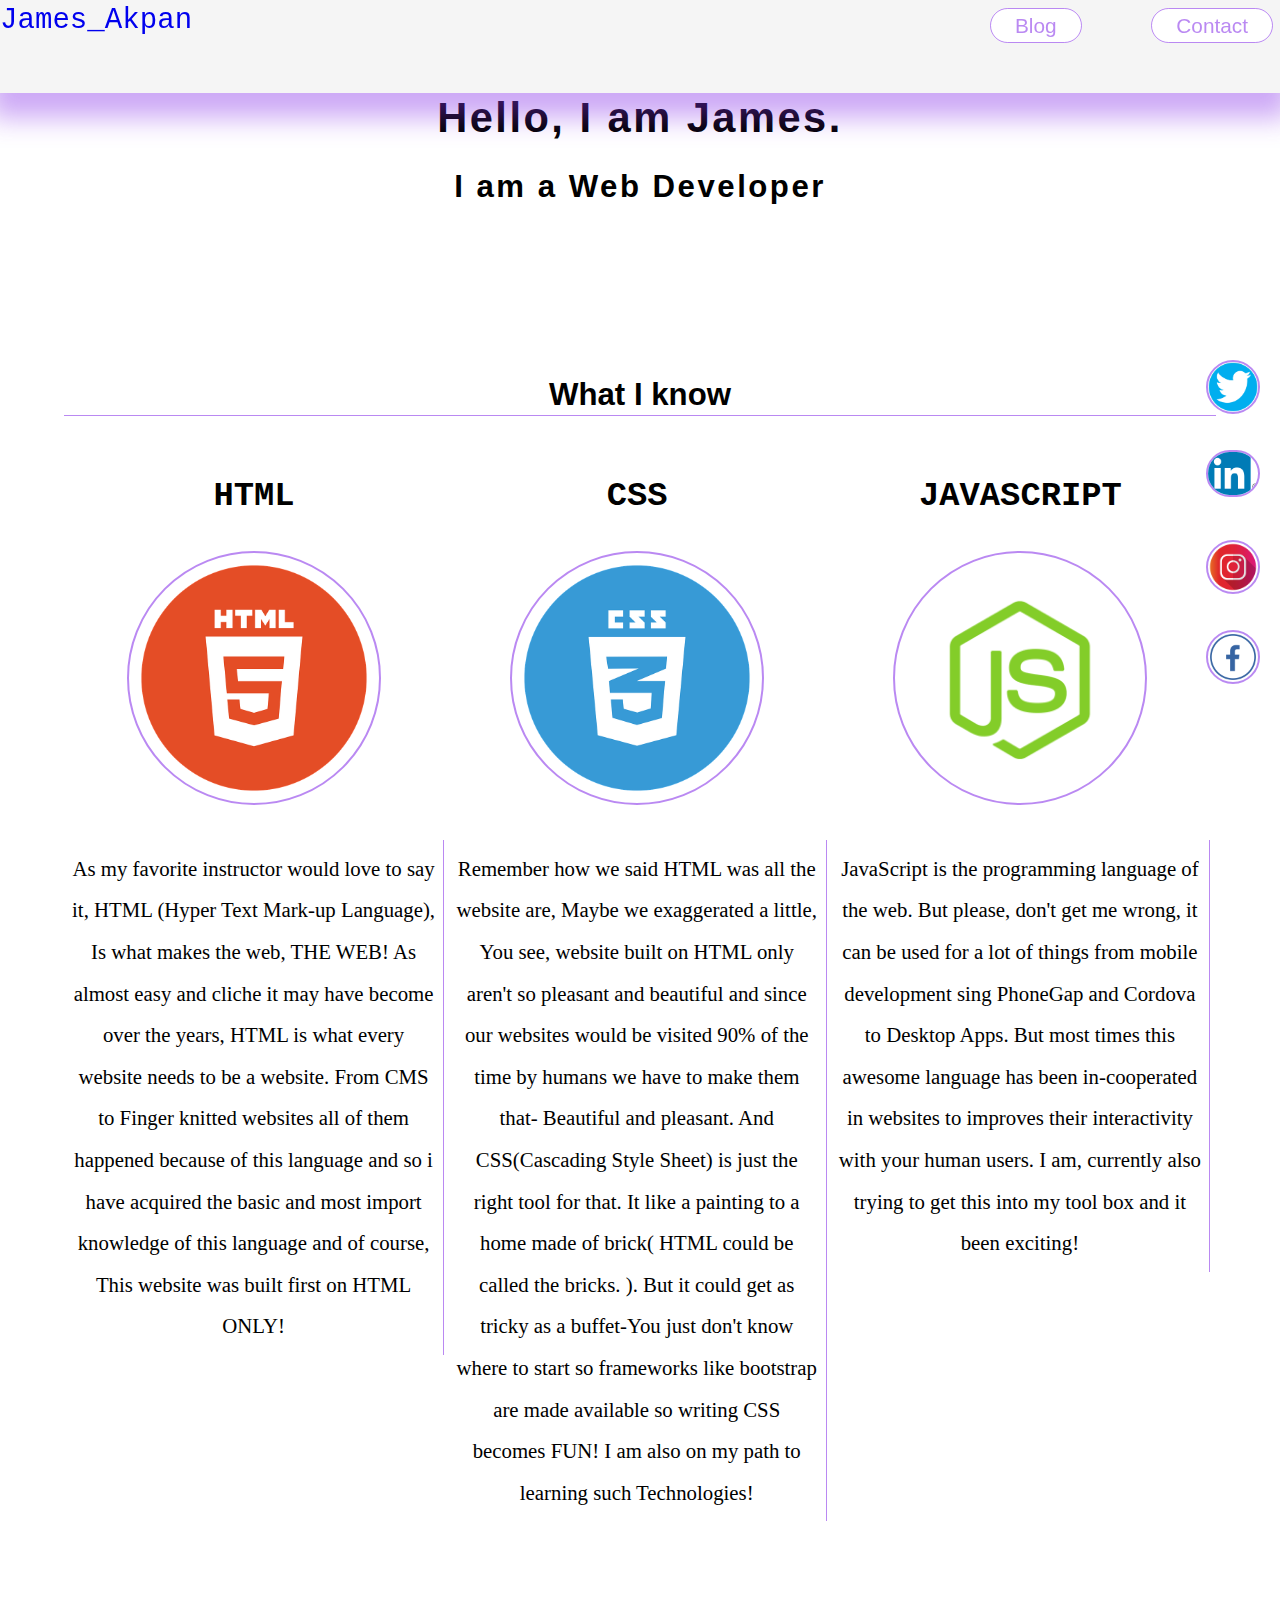
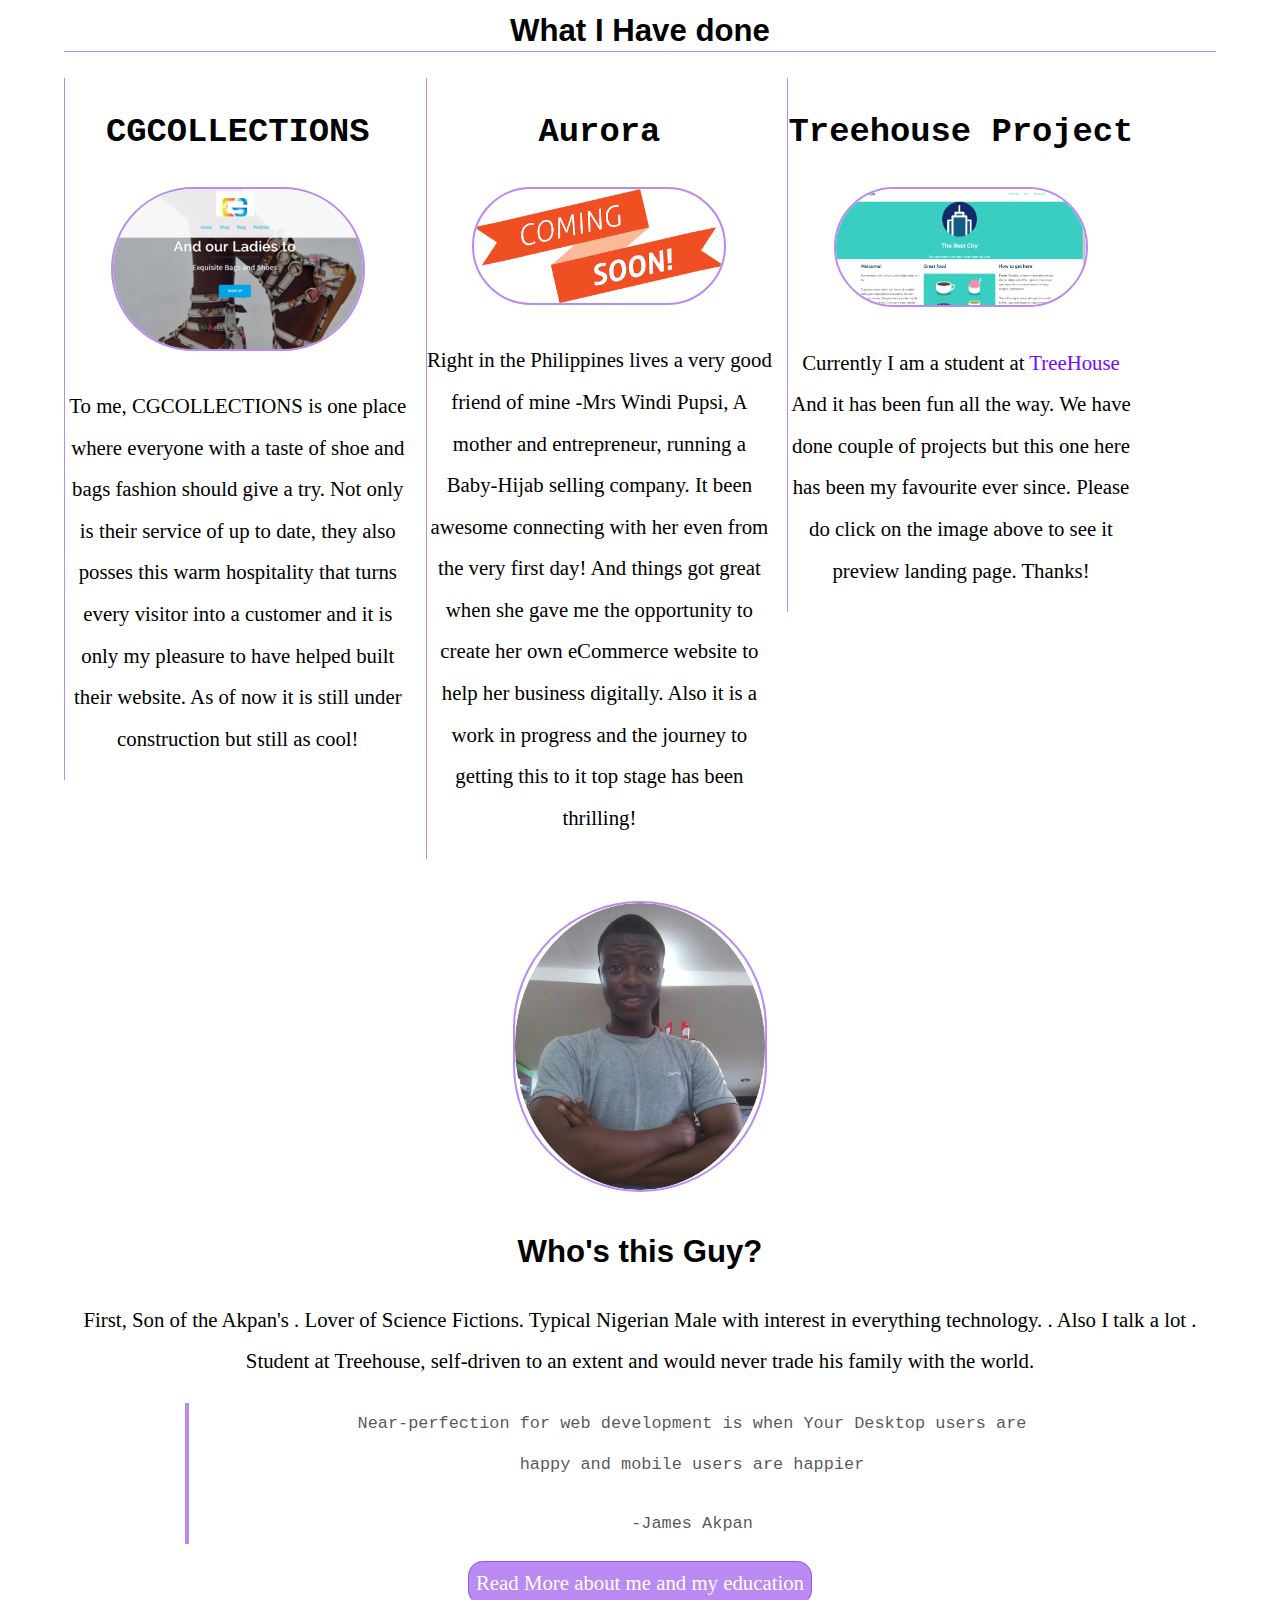
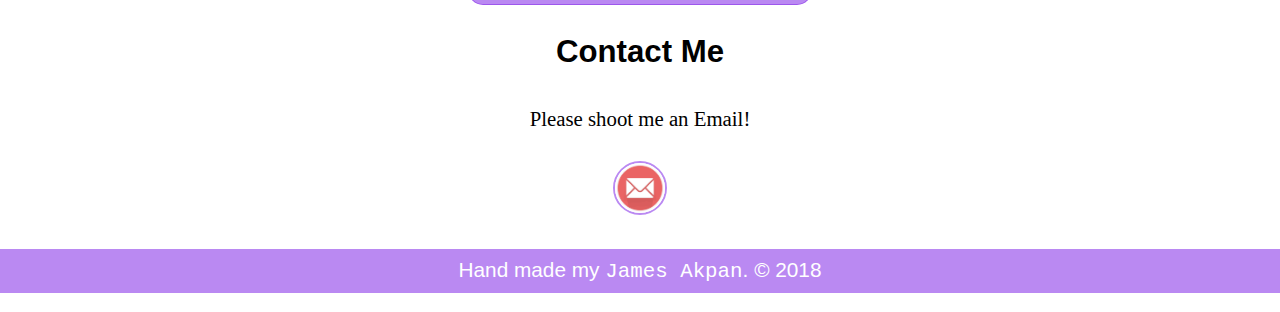
<file: index.html>
<!DOCTYPE html>
<html lang="en">
<head>
        <link rel="stylesheet" href="normalize.css">
        <link rel="stylesheet" href="main.css"> 
        <meta charset="UTF-8">
        <meta name="viewport" content="width=device-width, initial-scale=1.0">
        <meta http-equiv="X-UA-Compatible" content="ie=edge">
        <title>Document</title>   
</head>
<body>  
        <!-- The header site -->
        <header>
                <div class="header-top clearfix">
                        <a href="index.html"><code id="name">James_Akpan</code></a>
                        <ul>
                                <li><a href="blog.html" class="blog">Blog</a></li>
                                <li><a href="#" class="contact">Contact</a></li>
                                
                        </ul>
                        
                </div>
                <div class="intro">
                        <h1>Hello, I am James.</h1>
                        <h2>I am a Web Developer</h2>
                      
                </div>
        </header>
        <!-- The header site -->

        
        <article>
        <div class="wrapper"> <!-- Start of wrapping for content apart from hearder !-->
        <div class="primary ">
                <!-- What i know sections -->
                        <div class="knowbox clearfix">
                                <h2 class="what">What I know</h2>
                                <div class="html box">
                                        <h3>HTML</h3>
                                        <img src="images/html.png" alt="">
                                        <p class="pbox">As my favorite instructor would love to say it, HTML (Hyper Text Mark-up Language), Is what makes the web, THE WEB! As almost easy and cliche it may have become over the years, HTML is what every website needs to be a website. From CMS  to Finger knitted  websites all of them happened because of this language and so i have acquired  the basic and most import knowledge of this language and of course, This website was built first on HTML ONLY!  </p>
                                </div>

                                <div class="css box">
                                        <h3>CSS</h3>
                                        <img src="images/css.png" alt="">
                                        <p class="pbox">Remember how we said HTML was all the website are, Maybe we exaggerated a little, You see, website built on HTML only aren't so pleasant and beautiful  and since our websites would be visited 90% of the time  by humans we have to make them that- Beautiful and pleasant. And CSS(Cascading Style Sheet) is just the right tool for that. It like a painting to a home made of brick( HTML could be called the bricks. ). But it could get as tricky as a buffet-You just don't know where to start  so frameworks like bootstrap are made available so writing  CSS becomes FUN! I am also on my path to learning such Technologies!</p>
                                </div>

                                <div class="javascript box">
                                        <h3>JAVASCRIPT</h3>
                                        <img src="images/js.png" alt="">
                                        <p class="pbox">JavaScript is the programming language of the web. But please, don't get me wrong, it can be used for a lot of things from mobile development sing PhoneGap and Cordova to Desktop Apps. But most times this awesome language has been in-cooperated in websites to improves their interactivity with your human users. I am, currently also trying to get this into my tool box and it been exciting!</p>
                                </div>
                         </div>
                <!-- What i know sections -->
                
                <!-- Project Section -->
                <div class="project clearfix">
                        <h2 class="what">What I Have done</h2>
                        <div class="card one">
                                <h3>CGCOLLECTIONS</h3>
                                <a href="hhtp://www.cgcollections.epizy.com"><img src="images/cgcollections.png" alt=""></a>
                                <p>To me, CGCOLLECTIONS is one place where everyone with a taste of shoe and bags fashion should give a try. Not only is their service of up to date, they also posses this warm hospitality that turns every visitor into a customer and it is only my pleasure to have helped built their website. As of now it is still under construction but still as cool!</p>
                        </div>
                        <div class=" card two">
                                <h3>Aurora</h3>
                                <a href="hhtp://www.cgcollections.epizy.com"><img src="images/aurora.png" alt=""></a>
                                <p>Right in the Philippines lives a very good friend of mine -Mrs Windi Pupsi, A mother and entrepreneur, running a Baby-Hijab selling company. It been awesome connecting with her even from the very first day! And things got great when she gave me the opportunity to create her own eCommerce website to help her business digitally. Also it is a work in progress and the journey to getting this to it top stage has been thrilling!</p>
                        </div>
                        <div class=" card three">
                                <h3>Treehouse Project</h3>
                                <a href="treehouse/tree.html"><img src="images/treeproject.png" alt=""></a>
                                <p>Currently I am a student at <a href="https:www.teamtreehouse.com" style="color: rgb(122, 6, 255); ">TreeHouse </a> And it has been fun all the way. We have done couple of projects but this one here has been my favourite ever since. Please do click on the image above to see it preview landing page. Thanks!</p>
                        </div>
                </div>
                <!-- Project Section -->
        </div>


                <img src="images/jamesakpan.png" alt="">
                <h2>Who's this Guy?</h2>
                <p>First, Son of the Akpan's . Lover of Science Fictions. Typical Nigerian Male with interest in everything technology. . Also I talk a lot . Student at Treehouse, self-driven to an extent and would never trade his family with the world.</p>
                <div class="blockquote">
                        <blockquote>Near-perfection for web development is when Your Desktop users are happy and mobile users are happier</blockquote>
                        <p class="blockquotep">-James Akpan</p>
                </div>
                <p class="read"><a href="read.html">Read More about me and my education</a> </p>

                <!-- Contact section -->
                <div class="contact">
                        <h2>Contact Me</h2>
                        <p>Please shoot me an Email!</p>
                        <a  href="mailto:jamesakpan016@gmail.com?Subject=Hello%20James" target="_top"><img class"mail" src="images/Mail.png" alt=""></a>
                        <a href="https://www.facebook.com/akpan.james.37201?ref=bookmarks" target="_blank"><img src="images/facebook.png" alt="" class="social-icon1"></a>
                        <a href="https://instagram.com/juniorwebdeveloper" target="_blank"><img src="images/instagram.png" alt="" class="social-icon2"></a>
                        <a href="https://www.linkedin.com/in/akpan-james-147158139/" target="_blank"><img src="images/linkedin.png" alt="" class="social-icon3"></a>
                        <a href="https://twitter.com/jamesakpan016" target="_blank"><img src="images/twitter.png" alt="" class="social-icon4"></a>
                </div>  
                <!-- Contact section -->
        </div> <!-- End of wrapping for content apart from hearder !-->
        </article>
        
        <footer>
          <p>Hand made my <code>James Akpan</code>. &copy; 2018  </p>

        </footer>


</body>
</html>
</file>
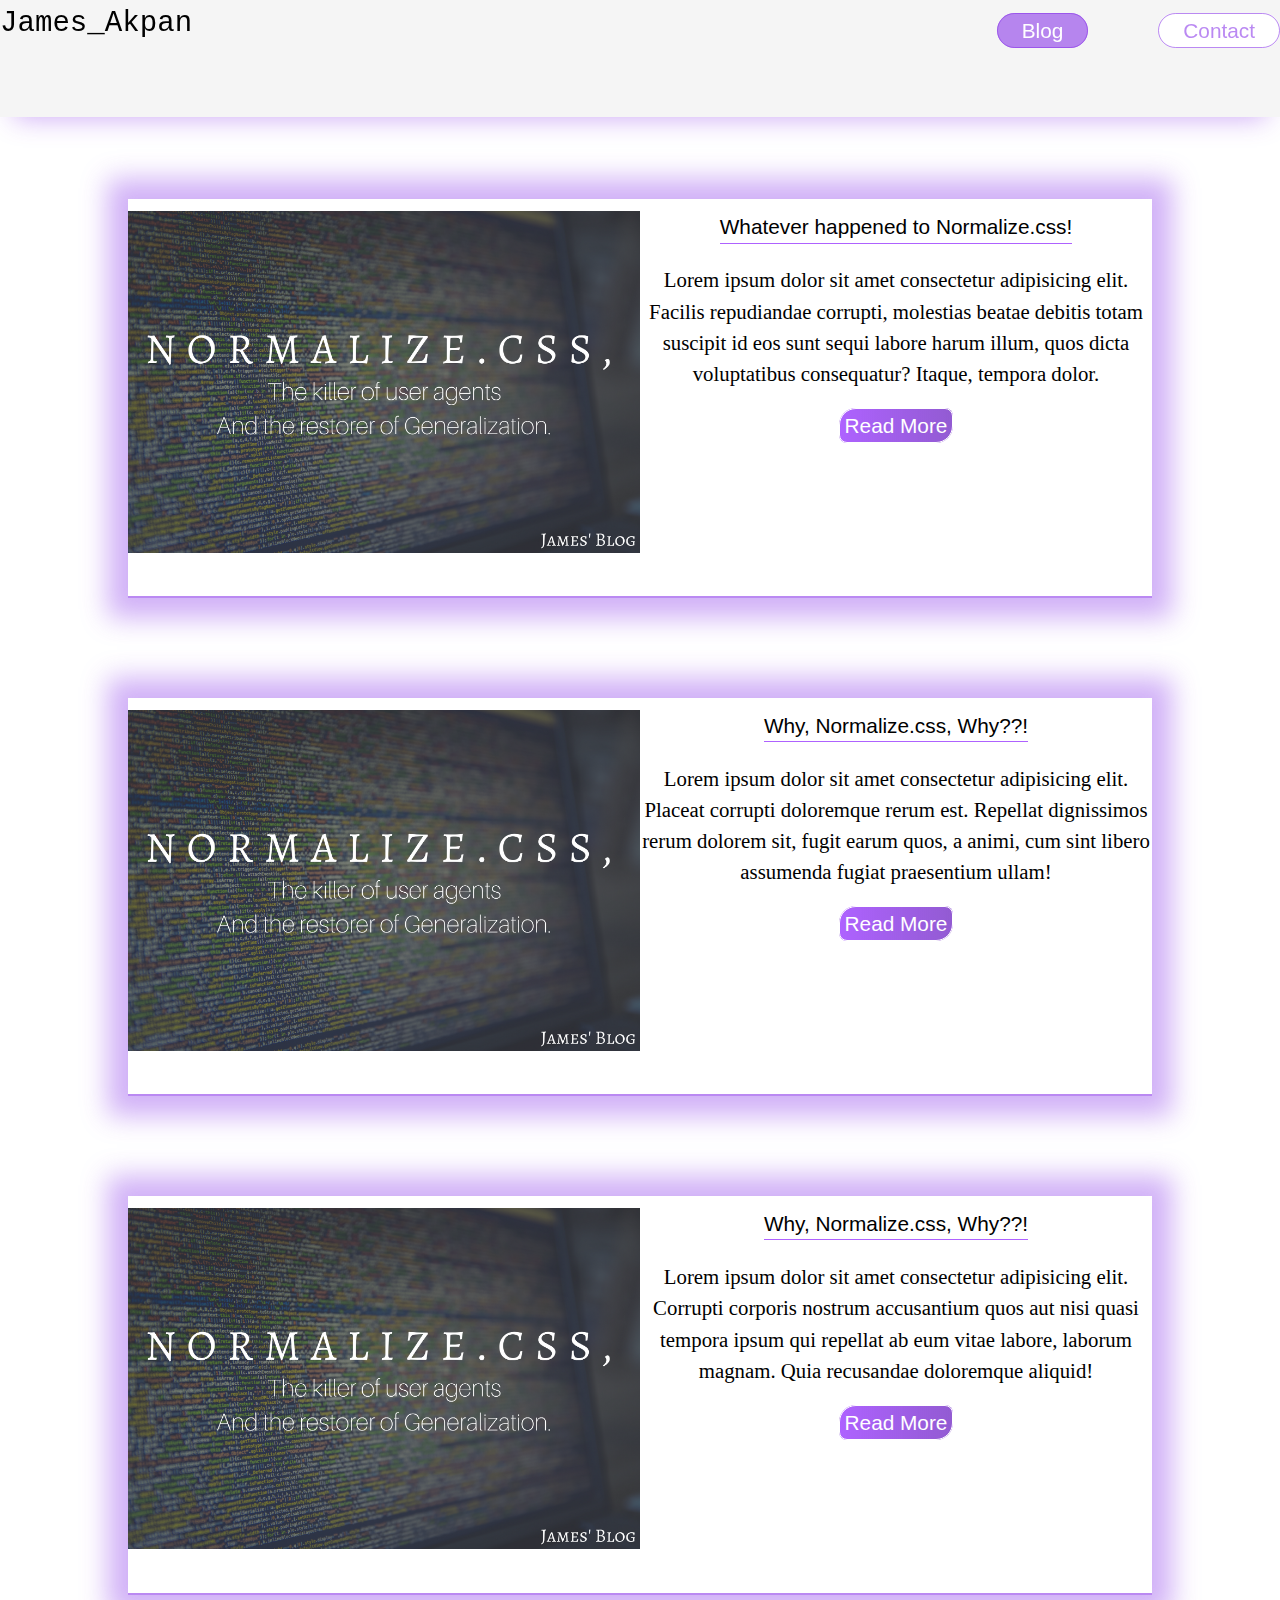
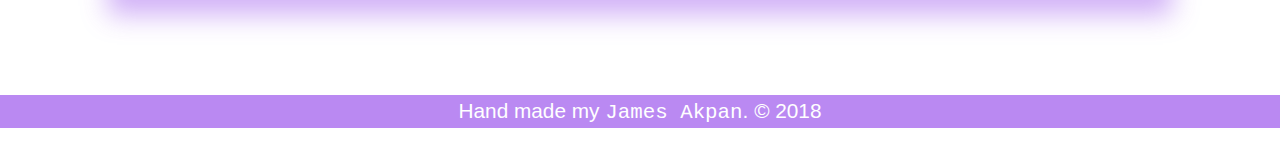
<file: blog.html>
<!DOCTYPE html>
<html lang="en">
<head>
        <link rel="stylesheet" href="normalize.css">
        <link rel="stylesheet" href="blog.css"> 
        <meta charset="UTF-8">
        <meta name="viewport" content="width=device-width, initial-scale=1.0">
        <meta http-equiv="X-UA-Compatible" content="ie=edge">
        <title>Document</title>   
</head>
<body>  
        <!-- The header site -->
        <header>
                <div class="header-top clearfix">
                        <a href="index.html"><code id="name">James_Akpan</code></a>
                        <ul>
                                <li><a href="#" class="blog"  style="background-color: rgba(136, 52, 233, 0.582); color: white ">Blog</a></li>
                                <li><a href="#" class="contact">Contact</a></li>
                                
                        </ul>
                </div>
        </header>

        <article>
        <h1>James' Blog</h1>
        <h2>Articles</h2>
        <div class="articlecard clearfix ">
                        <img src="images/James, (1).png" alt="">
                        <figcaption>Whatever happened to Normalize.css!</figcaption>
                        <p>Lorem ipsum dolor sit amet consectetur adipisicing elit. Facilis repudiandae corrupti, molestias beatae debitis totam suscipit id eos sunt sequi labore harum illum, quos dicta voluptatibus consequatur? Itaque, tempora dolor.</p>
                        <a href="blogpost1.html" class="blogpost">Read More</a>
                
        </div>

        <div class="articlecard  clearfix ">
                
                        <img src="images/James, (1).png" alt="">
                        <figcaption>Why, Normalize.css, Why??!</figcaption>
                        <p>Lorem ipsum dolor sit amet consectetur adipisicing elit. Placeat corrupti doloremque rerum est. Repellat dignissimos rerum dolorem sit, fugit earum quos, a animi, cum sint libero assumenda fugiat praesentium ullam!</p>
                        <a href="blogpost2.html" class="blogpost">Read More</a>
                
        </div>
        <div class="articlecard  clearfix">       
                        <img src="images/James, (1).png" alt="">
                        <figcaption>Why, Normalize.css, Why??!</figcaption>
                        <p >Lorem ipsum dolor sit amet consectetur adipisicing elit. Corrupti corporis nostrum accusantium quos aut nisi quasi tempora ipsum qui repellat ab eum vitae labore, laborum magnam. Quia recusandae doloremque aliquid!</p>
                        <a href="blogpost3.html" class="blogpost">Read More</a>
        </div>

        </article>

        <footer>
                <p>Hand made my <code>James Akpan</code>. &copy; 2018  </p>
      
         </footer>
</body>
</html>
</file>
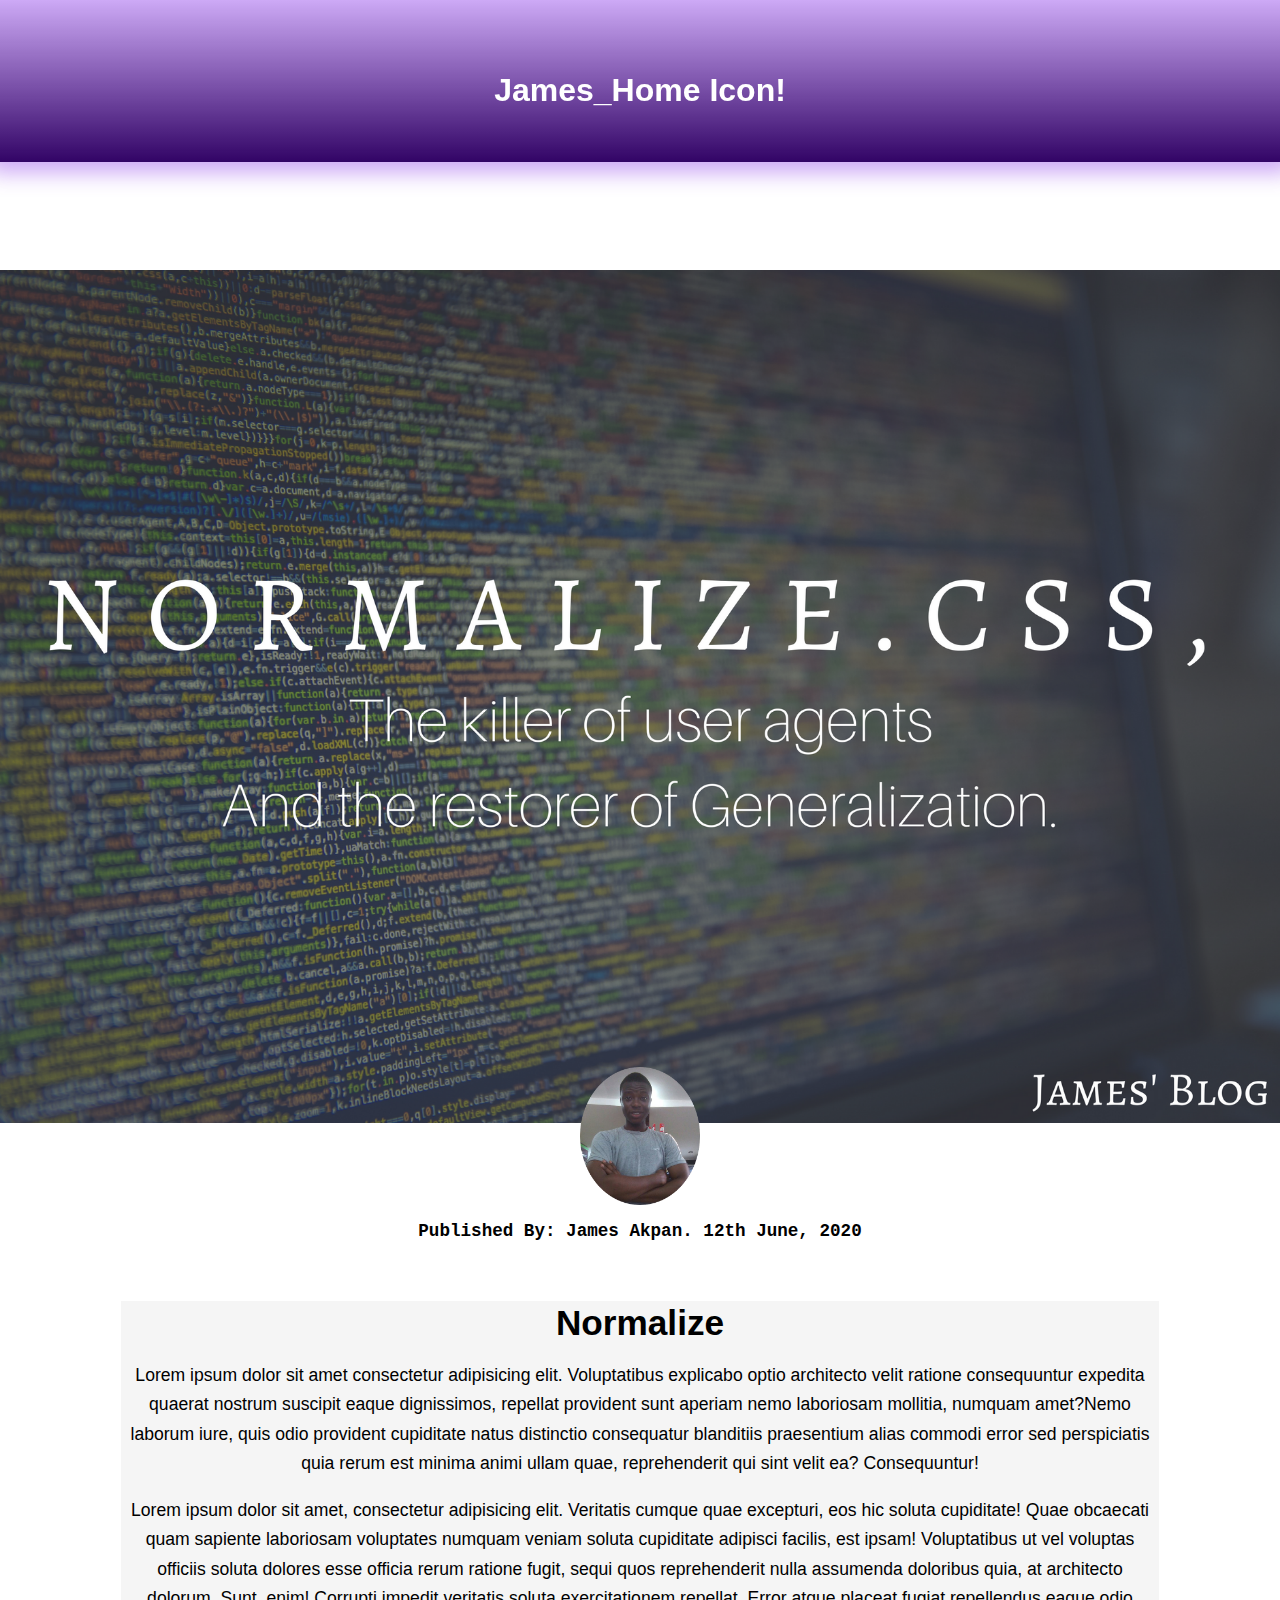
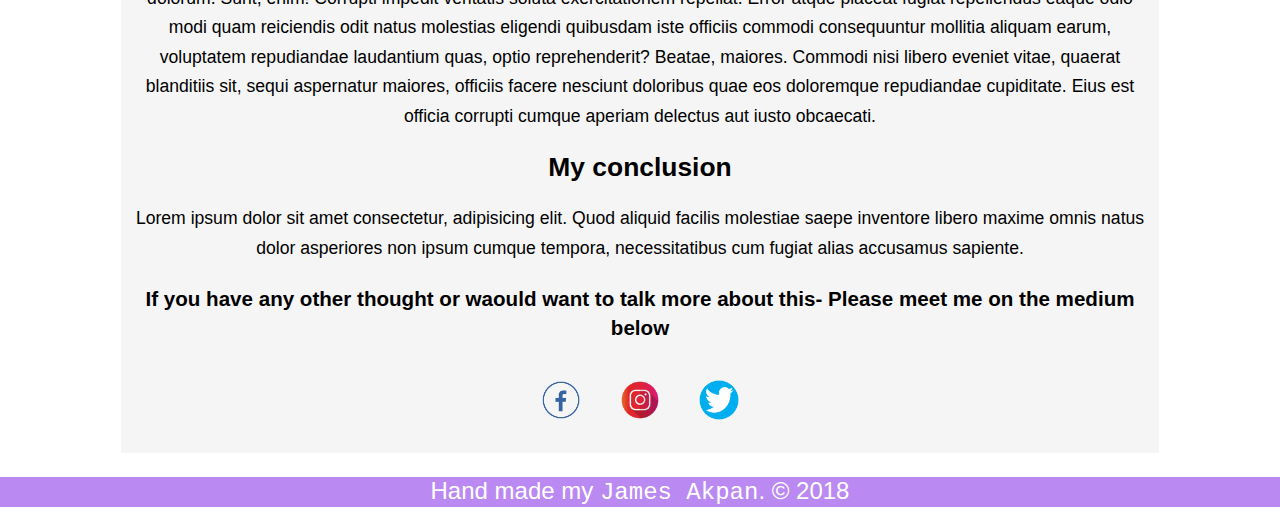
<file: blogpost1.html>
<!DOCTYPE html>
<html lang="en">
<head>
    <meta charset="UTF-8">
    <meta name="viewport" content="width=device-width, initial-scale=1.0">
    <meta http-equiv="X-UA-Compatible" content="ie=edge">
    <title>Normalize.css|James</title>
    <link rel="stylesheet" href="normalize.css">
    <link rel="stylesheet" href="blogpost.css">
    
</head>
<body>
    <div class="intro"><a href="index.html"><h1>James_Home Icon!</h1></a></div>
    <div class="showcase">
        <div class="container">
        <img class="postpics" src="images/James, (1).png" alt="">
        <div class="author">
        <img src="images/jamesakpan.png" alt="" class="authorpics">
        </div>
        <div class="code">
        <code>Published By: James Akpan. 12th June, 2020</code>
        </div>
    </div>
    <article>
            <h1>Normalize</h1>
        <p>Lorem ipsum dolor sit amet consectetur adipisicing elit. Voluptatibus explicabo optio architecto velit ratione consequuntur expedita quaerat nostrum suscipit eaque dignissimos, repellat provident sunt aperiam nemo laboriosam mollitia, numquam amet?Nemo laborum iure, quis odio provident cupiditate natus distinctio consequatur blanditiis praesentium alias commodi error sed perspiciatis quia rerum est minima animi ullam quae, reprehenderit qui sint velit ea? Consequuntur!</p>
        <p>
            Lorem ipsum dolor sit amet, consectetur adipisicing elit. Veritatis cumque quae excepturi, eos hic soluta cupiditate! Quae obcaecati quam sapiente laboriosam voluptates numquam veniam soluta cupiditate adipisci facilis, est ipsam!
            Voluptatibus ut vel voluptas officiis soluta dolores esse officia rerum ratione fugit, sequi quos reprehenderit nulla assumenda doloribus quia, at architecto dolorum. Sunt, enim! Corrupti impedit veritatis soluta exercitationem repellat.
            Error atque placeat fugiat repellendus eaque odio modi quam reiciendis odit natus molestias eligendi quibusdam iste officiis commodi consequuntur mollitia aliquam earum, voluptatem repudiandae laudantium quas, optio reprehenderit? Beatae, maiores.
            Commodi nisi libero eveniet vitae, quaerat blanditiis sit, sequi aspernatur maiores, officiis facere nesciunt doloribus quae eos doloremque repudiandae cupiditate. Eius est officia corrupti cumque aperiam delectus aut iusto obcaecati.


        </p>
        
        <h2>My conclusion</h2>
         <p>Lorem ipsum dolor sit amet consectetur, adipisicing elit. Quod aliquid facilis molestiae saepe inventore libero maxime omnis natus dolor asperiores non ipsum cumque tempora, necessitatibus cum fugiat alias accusamus sapiente.</p>
        

         <h3>If you have any other thought or waould want to talk more about this- Please meet me on the medium below</h3>
         <a href="https://www.facebook.com/akpan.james.37201?ref=bookmarks"><img class="blogsocialicons" src="images/facebook.png" alt=""></a>
         <a href="https://instagram.com/juniorwebdeveloper"><img class="blogsocialicons" src="images/instagram.png" alt=""></a>
         <a href="https://twitter.com/jamesakpan016"><img class="blogsocialicons" src="images/twitter.png" alt=""></a>

    </article>
</div>

<footer>
    <p>Hand made my <code>James Akpan</code>. &copy; 2018  </p>

</footer>
</body>
</html>
</file>
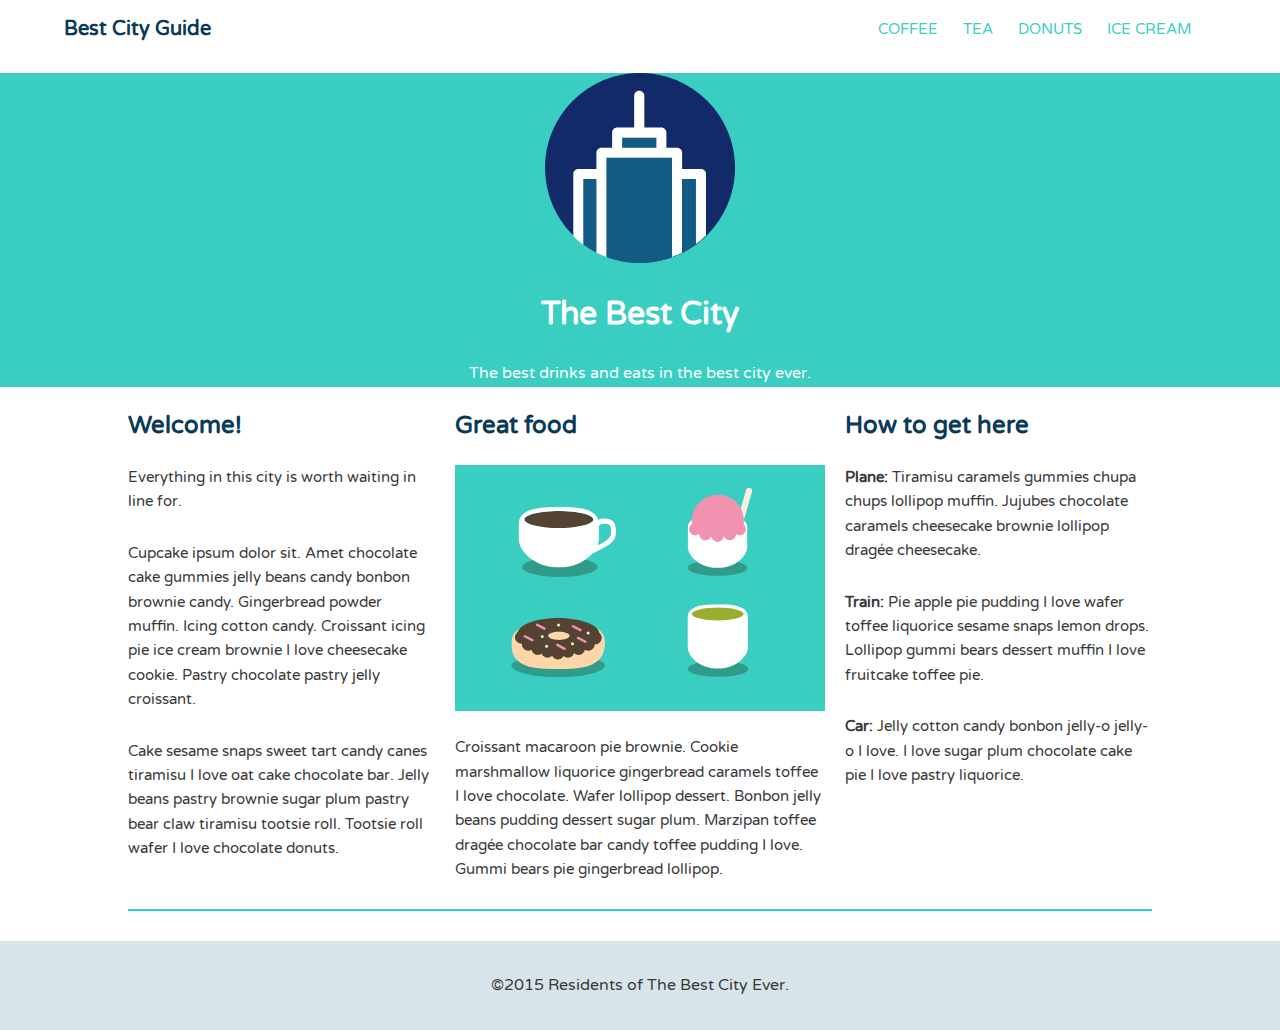
<file: treehouse/tree.html>
<!DOCTYPE html>
<html>
<head>
	<meta name="viewport" content="width=device-width, initial-scale=1.0">
	<title>Best City Guide</title>
	<link href='https://fonts.googleapis.com/css?family=Varela+Round' rel='stylesheet' type='text/css'>
	<link rel="stylesheet" href="normalize.css">
	<link rel="stylesheet" href="tree.css">
</head>
<body>
	
	<header class="main-header clearfix">
		<h1 class="name"><a href="#">Best City Guide</a></h1>
		<ul class="main-nav">
			<li><a href="#">ice cream</a></li>
			<li><a href="#">donuts</a></li>
			<li><a href="#">tea</a></li>
			<li><a href="#">coffee</a></li>
		</ul>
	</header><!--/.main-header-->   

	<div class="banner">
		<img class="logo" src="city.svg" alt="City">
		<h1 class="headline">The Best City</h1>
		<span class="tagline">The best drinks and eats in the best city ever.</span>
	</div><!--/.banner-->
	<div class="wrap clearfix"><!-- Wrap !-->
      <div class="prisec ">
      <div class="secondary col">
        <h2>Welcome!</h2>
        <p>Everything in this city is worth waiting in line for.</p>
        <p>Cupcake ipsum dolor sit. Amet chocolate cake gummies jelly beans candy bonbon brownie candy. Gingerbread powder muffin. Icing cotton candy. Croissant icing pie ice cream brownie I love cheesecake cookie. Pastry chocolate pastry jelly croissant.</p>
        <p>Cake sesame snaps sweet tart candy canes tiramisu I love oat cake chocolate bar. Jelly beans pastry brownie sugar plum pastry bear claw tiramisu tootsie roll. Tootsie roll wafer I love chocolate donuts.</p>
      </div><!--/.secondary-->
      
      <div class="primary col">
        <h2>Great food</h2>
        <img class="feat-img" src="treat.svg" alt="Drinks and eats">
        <p>Croissant macaroon pie brownie. Cookie marshmallow liquorice gingerbread caramels toffee I love chocolate. Wafer lollipop dessert. Bonbon jelly beans pudding dessert sugar plum. Marzipan toffee drag&#233;e chocolate bar candy toffee pudding I love. Gummi bears pie gingerbread lollipop.</p>
      </div><!--/.primary-->
      </div>
      <div class="tertiary col ">
        <h2>How to get here</h2>
        <p><strong>Plane: </strong>Tiramisu caramels gummies chupa chups lollipop muffin. Jujubes chocolate caramels cheesecake brownie lollipop drag&#233;e cheesecake.</p>
        <p><strong>Train: </strong>Pie apple pie pudding I love wafer toffee liquorice sesame snaps lemon drops. Lollipop gummi bears dessert muffin I love fruitcake toffee pie.</p>
        <p><strong>Car: </strong>Jelly cotton candy bonbon jelly-o jelly-o I love. I love sugar plum chocolate cake pie I love pastry liquorice.</p>
      </div><!--/.tertiary-->	
  </div> <!-- Wrap !-->
	<footer class="main-footer">
		<span>&copy;2015 Residents of The Best City Ever.</span>
	</footer>
	
</body>
</html>
</file>
<file: main.css>
/* Bais styles for the Body */
body
{
    line-height: 2em;
    font-size: 1.3em
}


/* Styling for the header and header-top */
.header-top
{
    font-family: 'Gill Sans', 'Gill Sans MT', Calibri, 'Trebuchet MS', sans-serif;
    padding:25px 0 50px 0;
    text-align: center;
    /* background-color: rgba(136, 52, 233, 0.582); */
}

.header-top #name
{
    font-size: 1.4em
}

.header-top  ul li a
{
  background-color: white;
  color: rgba(136, 52, 233, 0.582);
  padding: 5px 24px;
  border: solid 1px rgba(136, 52, 233, 0.582);
  border-radius: 25px
}


.header-top  ul li
{
    margin-top: 15px;
}
header
{
    text-align: center;
    margin-bottom: 100px;
    /* background-image: linear-gradient(to right, rgba(163, 124, 207, 0.849), rgba(69, 39, 104, 0.966)); */
    padding-bottom: 40px;
    
}
header .intro
{
    letter-spacing: .12em;
    font-family: 'Trebuchet MS', 'Lucida Sans Unicode', 'Lucida Grande', 'Lucida Sans', Arial, sans-serif
}

/* Basic styles for images */

article  img
{
   width: 250px;
   
}

/* Basic styling for the footer */
footer
{
    background-color: rgba(136, 52, 233, 0.582);
    color: white;
    font-family: 'Gill Sans', 'Gill Sans MT', Calibri, 'Trebuchet MS', sans-serif;
    font-size: 1em;
    text-align: center;
    margin-bottom: 0px;
  
    

}
/* The what border-bottom */
.what
  {
    border-bottom: 3px solid rgba(136, 52, 233, 0.582);
  }

/* Styling for the wrapper to align text and set margin and width */
.wrapper
{
    margin: 0 auto;
    width: 90%;
    text-align: center;
    
}

/* Now the styles for the content of the article */

.wrapper
h3,
h2
{
  font-family: 'Franklin Gothic Medium', 'Arial Narrow', Arial, sans-serif;
  
}
.wrapper h3
{
    font-size: 2em;
    font-family: monospace
}
.wrapper img
{
    border: 2.2px solid rgba(136, 52, 233, 0.582);
    border-radius: 165px
    
}
.blockquote
{
    color: black;
    font-family: monospace;
    border-left: 2px solid rgba(0, 0, 0, 0.582);
}

/* Styling for my social media icons in the contact space */
.contact img
{
   width: 50px;
   margin: 0px 20px
}

/* Just a style for a link for users to read more about me */
.read 
{
    background-color: rgba(136, 52, 233, 0.582);
    color: white;
    text-align: center;
    margin: 0 auto;
    width: fit-content;
    border: 1px solid rgba(136, 52, 233, 0.582);
   border-radius: 15px ;
   

}

.read a
{
   color: white;
   font-style: normal;
   padding: 7px;
   
}

.read a:hover
{
    color: rgba(136, 52, 233, 0.582);
    background-image: linear-gradient(to right, rgba(235, 14, 69, 0.89), rgba(197, 30, 189, 0.986));
    border: 1px solid rgba(136, 52, 233, 0.582);
    border-radius: 15px
}




/* 
    Media Quries Here Now!
*/

@media(min-width: 769px){
   /* 
   Removing All paddings and margins in the .header-top div and also making the li's inline block 
   Also making it background white and adding the normal padding and margin
   */
    #name
    {
        float: left;
        margin: 0;
        padding: 0
    }
     
    ul
    {
        float: right;
        margin: 0;
        padding: 0
    }

    .header-top ul li a
    {
        margin: 0;
        
    }

    .header-top ul li 
    {
        margin: 0;
        
    }
    
    .header-top
    {
        padding: 0;
        background-color: whitesmoke;
        padding-bottom: 0;
        
    }
    
    .header-top ul li
    {
        display: inline-block;
        padding: 5px 7px;
        margin-left: 50px
    }

  /* 
  END
   Removing All paddings and margins in the .header-top div and also making the li's inline block 
   Also making it background white and adding the normal padding and margin
   */
   .blockquote

   {
       color: rgba(0, 0, 0, 0.678);
    
       width: 70%;
       margin: 0 auto;
       font-family: monospace;
       border-left: 4px solid rgba(136, 52, 233, 0.582);
       padding-left:100px;
   }


 /* Adding creativity to the headings like H2's AND H3's */

  .what
  {
    border-bottom: 1px solid rgba(136, 52, 233, 0.582);
  }

  .pbox
  {
      border-right: 1px solid rgba(136, 52, 233, 0.582);
  }

 



 /* END Adding creativity to the headings like H2's AND H3's */

  .box
  {
      width: 33%;
      float: left;
      padding-right: 3px
      
  }

  .box p
  {
      padding: 8px
  }

  .knowbox
  {
      vertical-align: top
  }

/* Making the header-top fixed to the top */

.header-top
{
    position: fixed;
    top: 0px;
    width: 100%;
    box-shadow:0px 15px 25px 10px rgba(136, 52, 233, 0.425);
}
/* Making the body move down becasuse the fixed header corvered the header box */
body
{
    padding-top: 69px
}
/* Making my social icons fixed and offset them to the left with a top percentage! */
.social-icon1
{
    position: fixed;
    right:0;
    top: 70%
}
.social-icon2
{
    position: fixed;
    right:0;
    top: 70%
}
.social-icon2
{
    position: fixed;
    right:0;
    top: 60%
}

.social-icon3
{
    position: fixed;
    right:0;
    top: 50%
}

.social-icon4
{
    position: fixed;
    right:0;
    top: 40%
}
/* Makeing all the portfolio width turn to a certain percent and make them float altogether. Also adding a clearfix! */

.card
  {
     width: 30%;
    float:left;
    padding-right: 15px;
    border-left: 1px solid rgba(136, 52, 233, 0.582);
  }


  @media (max-width: 1020px) and  (min-width: 597px){

.html,
.css
{
    width: 50%;
    padding: 0;
    margin: 0;
    float: left;
}

.javascript
{
    width: 100%;
}

.one,
.two
{
    width: 48.5%;
    margin: 0;
    padding: 4px;
    float: right
}

.three
{
    width: 100%;
    border-left: none
}



}
















      /* Clearfixes NO CODE GOES BELOW! */
    .clearfix::after
    {
       content: ".";
       visibility: hidden;
       display: block;
       clear: both;

    }
}
</file>
<file: blog.css>
body
{
    line-height: 1.5em;
    font-size: 1.3em;
    
    
}
h1
{
margin: 0
}
a
{
    color: black
}

a,
.header-top
{
    font-family: 'Gill Sans', 'Gill Sans MT', Calibri, 'Trebuchet MS', sans-serif;
    padding:25px 0 50px 0;
    text-align: center;
    
}

.header-top #name
{
    font-size: 1.4em
}

.header-top  ul li a
{
  background-color: white;
  color: rgba(136, 52, 233, 0.582);
  padding: 5px 24px;
  border: solid 1px rgba(136, 52, 233, 0.582);
  border-radius: 25px;
  
  
}


.header-top  ul li
{
    margin-top: 15px;
}
header
{
    text-align: center;
    margin-bottom: 50px;
    background-color: rgba(136, 52, 233, 0.582);
    padding-bottom: 40px;
    
   
    
}
header .intro
{
    letter-spacing: .12em;
    font-family: 'Trebuchet MS', 'Lucida Sans Unicode', 'Lucida Grande', 'Lucida Sans', Arial, sans-serif
}


/* Styling the images or the images for the blog posts */
article img
{
    width: 150px
}


.articlecard
{
  border-bottom: 2px solid rgba(136, 52, 233, 0.582);
  margin-bottom: 25px;
  padding-bottom: 9px;
  box-shadow: 0px 0px 5px 5px rgba(136, 52, 233, 0.582);
  padding: 12px 0px
  
}
/* The read more button for the blogposts */
.blogpost
{
    background-image: linear-gradient(to left, rgba(95, 13, 189, 0.678), rgba(163, 77, 255, 0.884) );
    padding: 5px;
    border:1px  solid white;
    border-radius: 17px 8px;
    color: white;
}

article figcaption
{
    font-weight: lighter;
    border-bottom: 1px solid rgba(163, 77, 255, 0.884);
    font-family: Arial, Helvetica, sans-serif;
    display: inline-block
    
}
/* Styling the article as a container */
article
{
    margin: 0 auto;
    width: 80%;
    text-align: center
}

/* Styling the WORD- JAMES BLOG */
article h1
{
    display: inline-block;
    border-bottom: 2px solid rgba(136, 52, 233, 0.582);
    padding-bottom: 9px 

}



/* Footer */
footer
{
    background-color: rgba(136, 52, 233, 0.582);
    color: white;
    font-family: 'Gill Sans', 'Gill Sans MT', Calibri, 'Trebuchet MS', sans-serif;
    font-size: 1em;
    text-align: center;
    margin-bottom: 0px;
  
    

}


@media(min-width: 769px)
{
   article img
   {
       float: left;
       width: 50%
   }
    

   figcaption
    {
        display: block
    }

.articlecard
{
    margin: 100px 0px;
    box-shadow: 0px 0px 25px 20px  rgba(136, 52, 233, 0.384);
}


#name
{
    float: left;
}
    
header ul
{
    float: right;
   
}

header ul li
{
    float: left;
    margin-left: 70px
    
}

.header-top
{
    padding: 0;

}

header
{
background-color: whitesmoke;
position: fixed;
width: 100%;
box-shadow:0px 15px 25px -14px rgba(136, 52, 233, 0.425);
}


.header-top code
{
    margin-top: 8px;
   
}
    .clearfix::after
    {
        display: block;
        content: ".";
        clear: both;
        visibility: hidden
    }
}
</file>
<file: blogpost.css>
/* Styling for all H1's */
h1
{
    margin-top: 0;
    font-family: 'Segoe UI', Tahoma, Geneva, Verdana, sans-serif;
    font-weight: bold
    
}
/* Styling for all Anchor Tags */

a
{
    color: white

}

/* The style for the header introductions with the text JAMES AKPAN HOME */
.intro
{
    text-align: center;
    background-image: linear-gradient(rgba(136, 52, 233, 0.425),  rgb(50, 4, 102));
    height: 10vh;
    padding-top: 8vh;
    margin-bottom: 0px;
    box-shadow: 0px 0px 20px 11px rgba(136, 52, 233, 0.425);
    position: fixed;
    top: 0;
    width: 100%;
    color:white
}
/* Styling forThe whole body, everything below the into  */
.container
{
    margin-top: 30vh  /* This is to make the container come down to display and not to be covered by the header into */
}

/* Style  for the whole articles and text and making em stay in the middle*/
article
{
    margin: 0px auto;
    width: 80%;
    text-align: center;
    font-family: 'Segoe UI', Tahoma, Geneva, Verdana, sans-serif;
    font-size: 1.1em;
    line-height: 1.67em;
    background-color: whitesmoke;
    margin-top: 50px;
    padding: 7px
}
/* This is to style the top picture for the blog post*/
.postpics
{
    width: 100%;
    height: 100%
}
/* This is the container for the picture of the author */
.author
{
    margin:0 auto;
    width: 90%;
    text-align: center; 
    margin-top: -60px
}
/* The styling for the author picture */
.authorpics
{
    width: 120px
}
/* The class below is the wrost ever! it is actually what holding the publishers name and date. it is written in code tag */
.code 
{
    text-align: center;
    padding: 10px;
    font-weight: bolder;
    font-size: 1.1em
}
/* The social icons for the blog, Styles */
.blogsocialicons
{
    width: 40px;
    margin: 17px

}

/* For the footer */
/* Footer */
footer
{
    background-color: rgba(136, 52, 233, 0.582);
    color: white;
    font-family: 'Gill Sans', 'Gill Sans MT', Calibri, 'Trebuchet MS', sans-serif;
    font-size: 1.5em;
    text-align: center;
    margin-bottom: 0px;
  
    

}
</file>
<file: treehouse/tree.css>
/* ================================= 
  Base Element Styles
==================================== */

* {
	box-sizing: border-box;
}

body {
	font-family: 'Varela Round', sans-serif;
	line-height: 1.6;
	color: #3a3a3a;
  
}


.banner
{
  text-align:center
}

header a
{
  display: block
}

header li
{
  margin-bottom: 1.9em
}

header
{
  text-align:center;
  line-height: 1.6em
}

.feat-img
{
  width: 300px
}

p {
	font-size: .95em;
	margin-bottom: 1.8em;
}

h2,
h3,
a {
	color: #093a58;
}

h2,
h3 {
	margin-top: 0;
}

a {
	text-decoration: none;
}

img {
	max-width: 100%;
}

/* ================================= 
  Base Layout Styles
==================================== */

/* ---- Navigation ---- */

.name {
	font-size: 1.25em;
}

.name a,
.main-nav a {
	text-align: center;
}

footer 
{
  text-align: center;
}
.main-nav a {
	font-size: .95em;
	color: #3acec2;
	text-transform: uppercase;
}

.main-nav a:hover {
	color: #093a58;
}

/* ---- Layout Containers ---- */
.wrap
{
  width: 80%;
  margin: auto;
}
.banner {
	color: #fff;
	background: #3acec2;
}

.main-footer {
	background: #d9e4ea;
	padding: 2em 0;
	margin-top: 30px;
}

/* ---- Page Elements ---- */

.logo {
	width: 190px;
}

/* ================================= 
  Media Queries
==================================== */

@media (min-width: 769px) {
header
{
  width: 90%;
  margin: auto;
  vertical-align: bottom;
}
.name
{
  float: left;
  
}
.main-nav
{
  float: right;
  margin-top: 17px
}
h1
{
  margin-top: 17px
}

.main-nav li
{
  float: right;
  margin-right: 25px
}


.secondary
{
  width: 30%;
  float: left;
  padding-right: 0px
}

.primary
{
  width: 40%;
  float: left;
  padding-right: 20px;
  padding-left: 20px
}

.primary img
{
  width: 100%
}

.tertiary
{
   width: 30%;
  float: left;
}

.wrap
{
  margin-top: 20px;
  border-bottom:solid 2px #3acec2;
}


	/* ---- Float clearfix ---- */

	.clearfix::after {
		content: " ";
		display: table;
		clear: both;
	}

}


/* ================================= 
  Media Queries N0. 2
==================================== */

@media (max-width: 865px) and  (min-width: 597px){


.primary
{
  float: left;
  width: 50%;
}

.secondary
{
  width: 50%;
  float: left;
  padding-right: 30px
  
}

.tertiary
{
  width: 100%;
  
}

.clearfix::after {
		content: " ";
		display: table;
		clear: both;
	}


.prisec::after {
		content: " ";
		display: table;
		clear: both;
	}

.wrap
{
  margin-top: 20px;
  border-bottom:solid 2px #3acec2;
}

}
</file>
